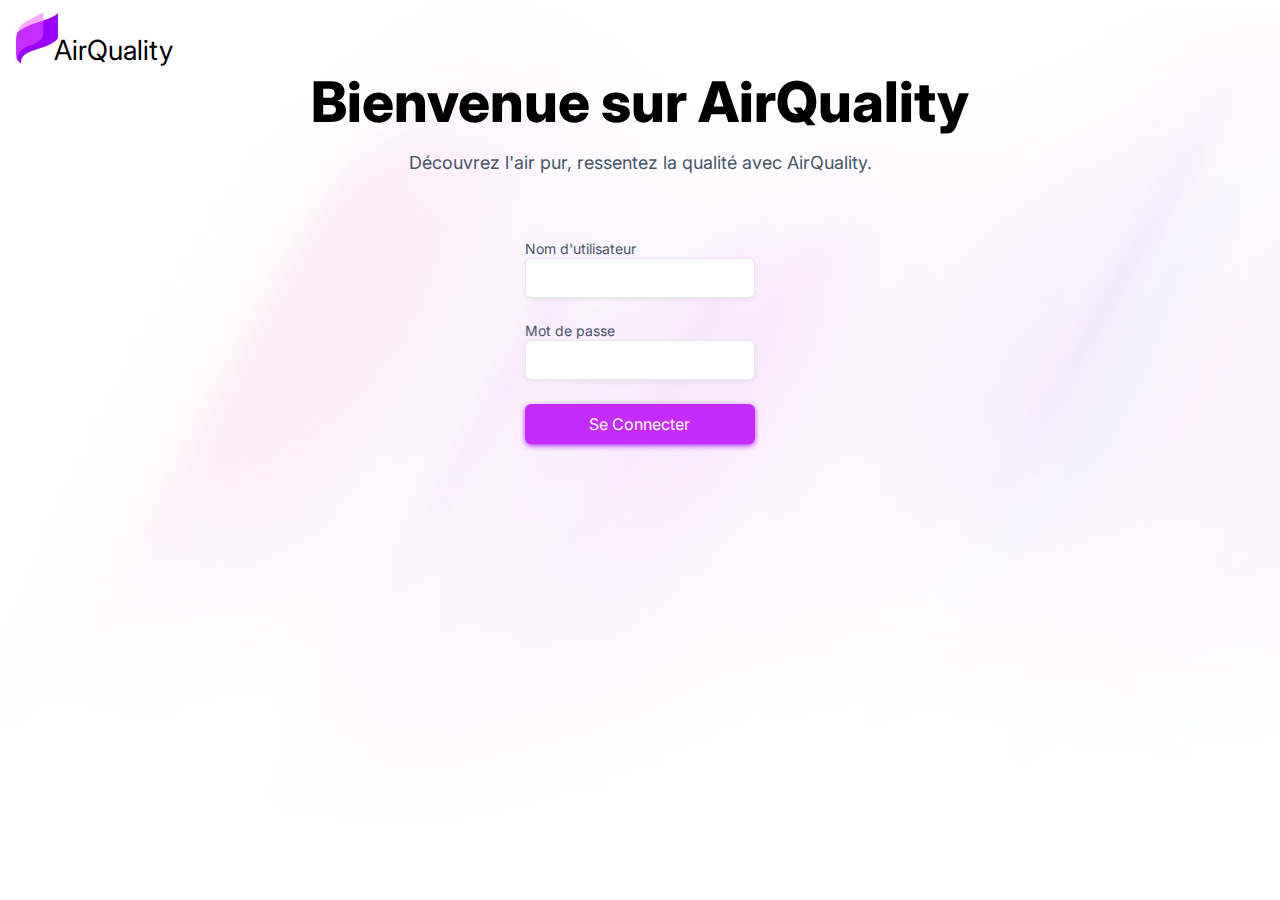
<file: index.html>
<!DOCTYPE html>
<html lang="fr">
  <head>
    <meta charset="UTF-8" />
    <meta http-equiv="X-UA-Compatible" content="IE=edge" />
    <meta name="viewport" content="width=device-width, initial-scale=1.0" />
    <link rel="stylesheet" href="styles.css" />
    <title>AirQuality</title>
  </head>

  <body>
    <div class="svgDiv">
      <svg
        class="logoSvg"
        xmlns="http://www.w3.org/2000/svg"
        viewBox="0 0 826.21 275.25"
      >
        <defs></defs>
        <g id="Calque_2" data-name="Calque 2">
          <g id="Calque_2-2" data-name="Calque 2">
            <path
              class="cls-1"
              d="M206,5V123.5c0,15.5-30,35.5-89,54.5s-93,30-94,75c-7.45-6.62-12.54-12.25-16-17.61a43.28,43.28,0,0,1-3.27-6C2.47,223.07,1.18,211.49.5,190.67.19,181.17,0,169.74,0,156q0-7.89.36-15a201.41,201.41,0,0,1,3.49-29.52c.57-2.82,1.19-5.52,1.88-8.11C17.22,89.6,44.52,72,79,60c16.59-5.77,36.18-11.93,55-18.39l.5-.17C167.67,30,198.37,17.73,206,5Z"
            />
            <path
              class="cls-2"
              d="M134.5,0V107.5C134.5,129,113,147,91,157S7.42,175,7,235.39a43.28,43.28,0,0,1-3.27-6C2.47,223.07,1.18,211.49.5,190.67.19,181.17,0,169.74,0,156q0-7.89.36-15a201.41,201.41,0,0,1,3.49-29.52c.57-2.82,1.19-5.52,1.88-8.11C17.34,59.07,45.09,47.69,74,34,112,16,134.5,0,134.5,0Z"
            />
            <text class="cls-3" transform="translate(189.06 233.49)">
              AirQuality
            </text>
          </g>
        </g>
      </svg>
    </div>

    <div class="topLoginContainer">
      <span class="welcome">Bienvenue sur AirQuality</span>
      <span class="slogan"
        >Découvrez l'air pur, ressentez la qualité avec AirQuality.</span
      >
    </div>
    <div class="loginContainer">
      <form class="form" action="http://172.10.10.56/pbs/php/login.php" method="post">
        <div class="usernameDiv">
          <label class="loginLabel">Nom d'utilisateur</label>
          <input type="text" name="login" placeholder="" />
        </div>
        <div class="passwordDiv">
          <label class="loginLabel">Mot de passe</label>
          <input type="password" placeholder="" name="password" />
        </div>
        <input type="submit" value="Se Connecter" name="envoi" />
      </form>
    </div>
  </body>
</html>
</file>
<file: styles.css>
@import url('https://fonts.googleapis.com/css2?family=Inter:wght@500;800&display=swap');
/* Définition des variables CSS */
:root {
  --text-color: black; /* Couleur du texte */
  --slogan-color: rgb(71 85 105/1); /* Couleur du slogan */
  --bg-color: white; /* Couleur de fond */
  --bg-opacity: 0.35; /* Opacité du fond */
  --input-color: white; /* Couleur de fond des inputs */
  --input-border: #e5e7eb; /* Couleur de bordure des inputs */
  --input-text-color: black; /* Couleur du texte des inputs */
  --grid-color: #616161; /* Couleur de la grille */
}

/* Réinitialisation des marges et paddings */
* {
  margin: 0;
  padding: 0;
  box-sizing: border-box;
}

/* Ajout d'un fond d'écran avec une image */
body::after {
  content: "";
  background: url("img/boreal.png");
  background-repeat: no-repeat;
  background-size: 110%;
  background-color: var(--bg-color);
  opacity: var(--bg-opacity);
  top: 0;
  left: 0;
  bottom: 0;
  right: 0;
  position: absolute;
  z-index: -1;   
  transition: ease-in-out 0.2s;
}

/* Définition des classes pour les éléments SVG */
.cls-1{fill:#9a00ff;}
.cls-2{fill:#f257ff;opacity:0.5;}
.cls-3{font-size:136.19px;font-family:Inter;}

/* Style pour le logo SVG */
.logoSvg {
  height:3.5rem;
  color: var(--text-color);
}

/* Style pour le conteneur du logo SVG */
.svgDiv {
  position: absolute;
  top: 0;
  left: 0;
  height: 5rem;
  width: 12.5rem;
  display: flex;
  justify-content: center;
  align-items: center;
  cursor:pointer;
  color: var(--text-color);
}

/* Style pour le conteneur du formulaire de connexion */
.topLoginContainer {
  height: 15rem;
  display: flex;
  justify-content: center;
  align-items: center;
  flex-direction: column;
  text-align: center;
  gap: 1rem;
  margin: 0 2rem 0 2rem;
}

/* Style pour le texte de bienvenue */
.welcome {
  font-family: "Inter";
  font-weight: 800;
  font-size: 3.5rem;
  color: var(--text-color);
}

/* Style pour le slogan */
.slogan {
  font-family: Inter;
  color: var(--slogan-color);
  font-size: 1.125rem;
}

/* Style pour le conteneur du formulaire */
.loginContainer {
  margin: auto;
  width: 60vw;
  border-radius: 2%;
}

/* Style pour le formulaire */
.form {
  margin: auto;
  display: flex;
  flex-direction: column;
  gap:1.5rem;
  width: 30%;
}

/* Style pour les inputs lorsqu'ils sont focus */
input:focus {
  border:2px solid #f257ff;
  transform: scale(1.05);
}

/* Style pour les inputs */
input {
  border-radius: 0.375rem;
  border: 0.5px solid var(--input-border);
  background-color : var(--input-color);
  box-shadow: 0px 2px 6px -1px rgba(0, 0, 0, 0.08);
  font-family: Inter;
  padding: 0 0.375rem 0 0.375rem;
  width: 100%;
  height: 2.5rem;
  outline: none;
  transition: ease-in-out 0.2s;
  color: var(--input-text-color);
}

/* Style pour le bouton de soumission */
input[type="submit"] {
  background-color: #C52BFF;
  box-shadow: 0px 2px 6px -1px rgba(154, 0, 255, 1);
  color: white;
  border:none;
  font-size:medium;
  transition: ease-in-out 0.2s;
}

/* Style pour le bouton */
.bouton {
  background-color: #C52BFF;
  box-shadow: 0px 2px 6px -1px rgba(154, 0, 255, 1);
  color: white;
  border:none;
  font-size:medium;
  border-radius: 0.375rem;
  font-family: Inter;
  padding: 0 0.375rem 0 0.375rem;
  height: 2.5rem;
  margin:auto;
}

/* Style pour le bouton lorsqu'il est survolé */
.bouton:hover {
  background-color: #f257ff;
  cursor: pointer;
}

/* Style pour le bouton de soumission lorsqu'il est survolé */
input[type="submit"]:hover {
  background-color: #f257ff;
  cursor: pointer;
  transform: scale(1.05);
}

/* Style pour le label du formulaire */
.loginLabel {
  font-family: Inter;
  font-size: .875rem;
  color: var(--slogan-color);
  background-color: none;
}

/* Style pour la sélection de classe */
.classeSelect {
  position: relative;
  top: 50px;
  font-family: Inter;
  font-size: .875rem;
  border-radius: .375rem;
  height: 1.750rem;
  background-color: var(--input-color);
  color: var(--input-text-color);
  outline: none;
}

/* Style pour la sélection de classe lorsqu'elle est focus */
.classeSelect:focus {
  border:2px solid #f257ff;
}

/* Style pour centrer les éléments */
.center {
  display:flex;
  justify-content: center;
  align-items: center;
}

/* Style pour le conteneur du canvas */
.canvasDiv {
  margin: 5rem;
  display: flex;
  justify-content: space-evenly;
  align-items: center;
  flex-direction:column;
}

/* Style pour le label PHP */
.phpLabel {
  font-size: 1rem;
  font-family: Inter;
  text-align: center;
  color: var(--text-color);
}

/* Style pour les messages d'erreur */
.error {
  font-family: Inter;
  text-align: center;
  color: red;
}

/* Style pour les marges top de 2rem */
.mt-2 {
  margin-top: 2rem;
}

/* Style pour les marges bottom de 2rem */
.mb-2 {
  margin-bottom: 2rem;
}

/* Style pour l'historique */
.hist {
  position: relative;
  top: 15px;
  width: 80%
}

/* Style pour le positionnement relatif en haut */
.reltop {
  position: relative;
  top: 50px;
}

/* Style pour centrer les éléments */
.divCenter {
  display: flex;
  justify-content: center;
  align-items: center;
}

/* Style pour le calendrier Flatpickr */
.flatpickr-calendar {
  font-family: Inter;
}

/* Style pour le bouton de mode sombre */
.darkmode-btn {
  position: absolute;
  top: 1rem;
  right: 1rem;
  background-color: transparent;
  border: none;
  cursor: pointer;
  outline: none;
  height: 3rem;
}

/* Style pour les images dans les boîtes */
.img-in-box {
  width: 100%;
  height: 100%;
  object-fit: cover;
}

/* Animation de rotation */
@keyframes rotate {
  from {
    transform: rotate(0deg);
  }
  to {
    transform: rotate(359deg);
  }
}

/* Style pour l'image lorsqu'elle est active */
#img:active {
  animation: rotate 0.2s ease-in-out;
}

/* Style pour le taux d'humidité */
#tauxHumidite {
  transform: translateY(-6rem);
  font-size: 1.5rem;
  text-align: center;
}

/* Style pour le canvas d'humidité */
#humiditeCanva {
  position: absolute;
  right: 1vw;
  top: 10vh;
  margin-left : 1rem;
}

/* Style pour le conteneur Flat */
.flat {
  width: 85%;
  display: flex;
  justify-content: center;
  align-items: center;
}

.logout {
  position: absolute;
  top: 1rem;
  right: 5rem;
  width: 10rem;
  padding: 0.5rem;
}



/* Media queries pour les écrans de petite taille */
@media screen and (max-width: 1235px) {
  #humiditeCanva {
    margin-top: 10rem;
    position: relative;
    top: 0;
    right: 0;
    margin: 0;
  }
}
@media screen and (max-width: 772px) {
  #humiditeCanva {
    margin-top: 10rem;
    position: relative;
    top: 0;
    right: 0;
    margin: 0;
  }

  /* Style pour le formulaire lorsqu'il est en petit écran */
  .form{
    width: 100%;
    margin: 0 auto 0 auto;
  }

  /* Style pour le slogan lorsqu'il est en petit écran */
  .slogan {
    margin: 0 2rem 0 2rem;
  }

  /* Style pour le texte de bienvenue lorsqu'il est en petit écran */
  .welcome {
    font-size: 2.5rem;
  }

  /* Style pour le bouton de soumission lorsqu'il est en petit écran */
  input[type="submit"] {
    width: 80%;
    margin-left: auto;
    margin-right: auto;
  }

  /* Style pour le conteneur du formulaire de connexion lorsqu'il est en petit écran */
  .topLoginContainer {
    margin: 8vh 2vw 0 2vw;
  }

  /* Style pour la sélection de classe lorsqu'elle est en petit écran */
  .classeSelect {
    margin: 4rem 0 0 0;
    font-size: 0.75rem;
  }

  /* Style pour le label PHP lorsqu'il est en petit écran */
  .phpLabel {
    margin: 2vh 0 0 0;
  }

  /* Style pour l'historique lorsqu'il est en petit écran */
  .hist {
    margin: 0;
  }

  /* Style pour les marges bottom de 2rem lorsqu'il est en petit écran */
  .mb-2 {
    margin-top: 8vh;
    width: 80%;
  }

  /* Style pour le conteneur du canvas lorsqu'il est en petit écran */
  .canvasDiv {
    margin: 0;
    width: 100%;
  }

  /* Style pour le graphique de température lorsqu'il est en petit écran */
  #tempChart {
    width: 100%;
  }

  /* Style pour le graphique de CO2 lorsqu'il est en petit écran */
  #co2Chart {
    width: 100%;
  }

  /* Style pour le canvas d'humidité lorsqu'il est en petit écran */
  #humiditeCanva {
    margin-top: 15rem;
    transform: scale(0.8);
    position: relative;
    top: 0;
    right: 0;
    margin: 0;
  }

  /* Style pour le conteneur du live lorsqu'il est en petit écran */
  #topLive {
    margin-top: 10vh;
  }

  /* Style pour le conteneur Flat lorsqu'il est en petit écran */
  .flat {
    width: 80%;
  }

  /* Style pour le taux d'humidité lorsqu'il est en petit écran */
  #tauxHumidite {
    transform: translateY(-8rem);
  }

  .logout input[type="submit"] {
    position: absolute;
    width: 13rem;
    padding: 0.5rem;
    transform: scale(0.5);
  }
}
</file>
